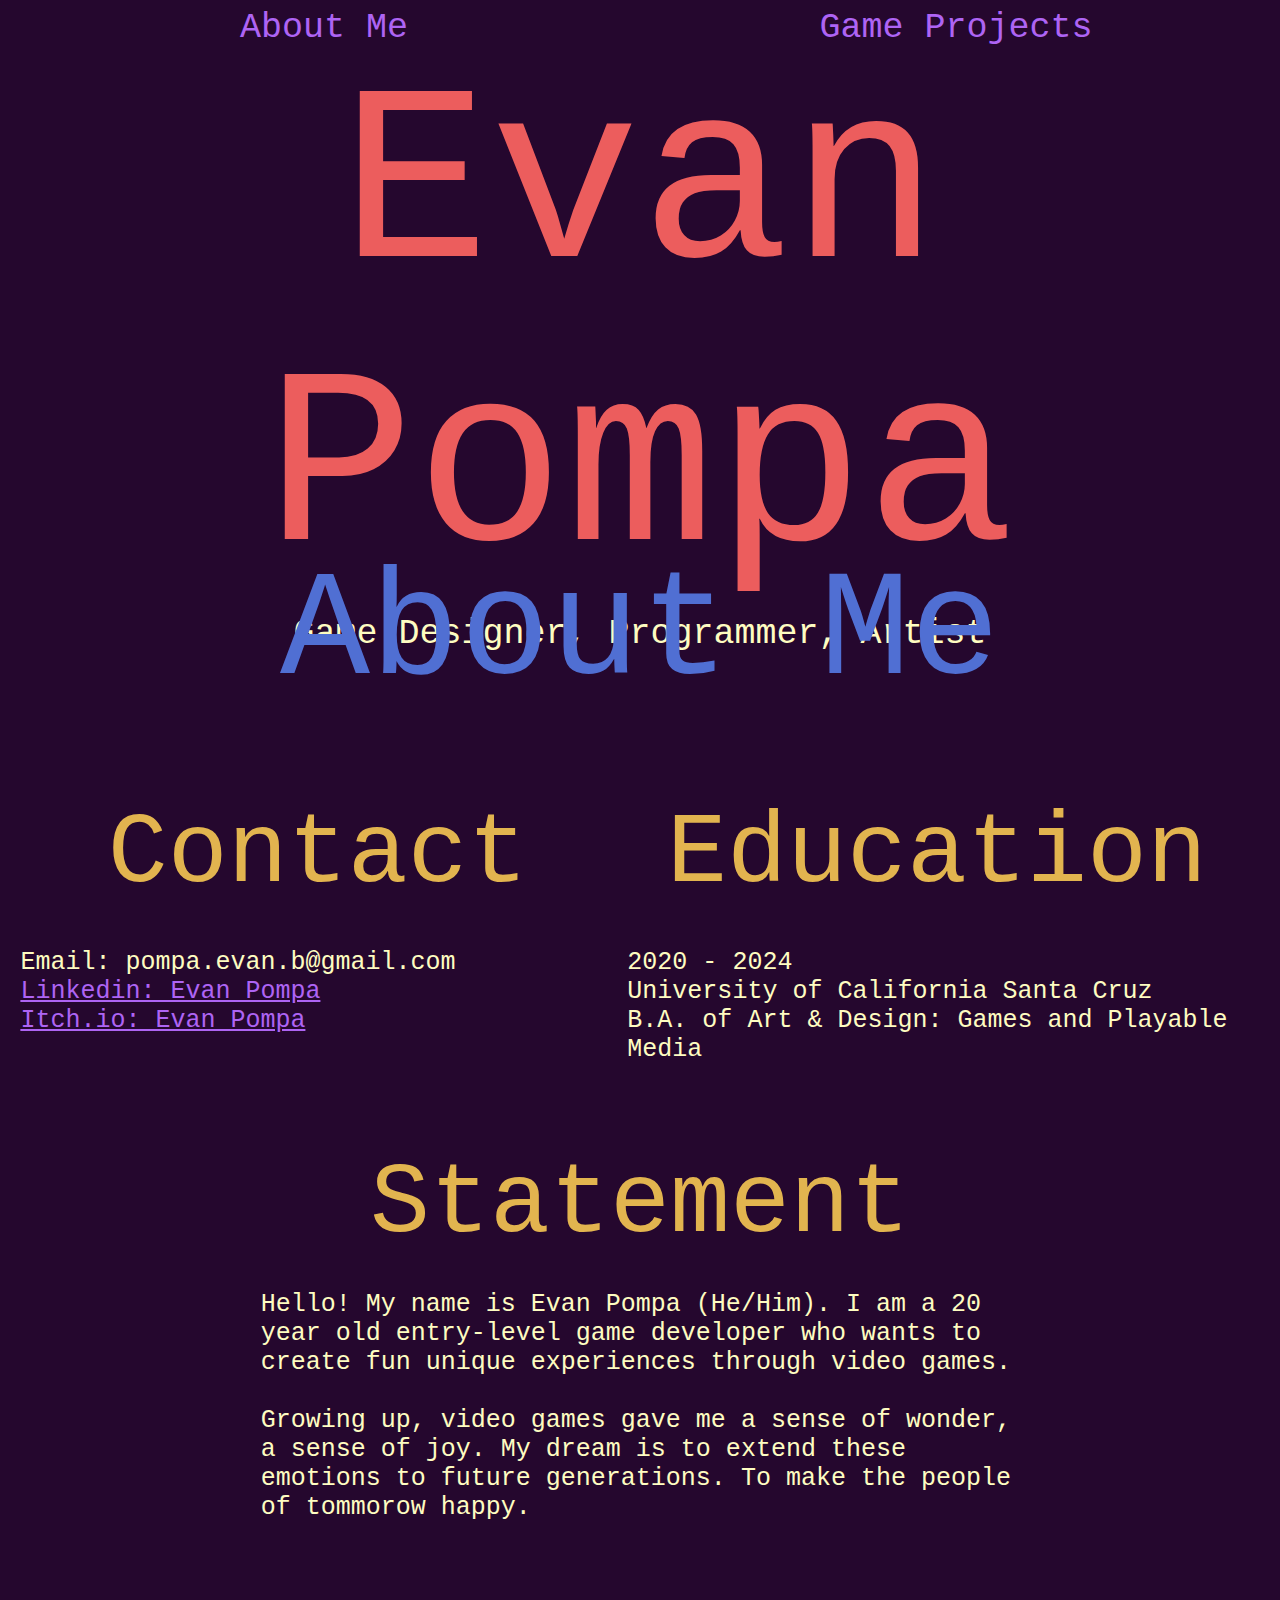
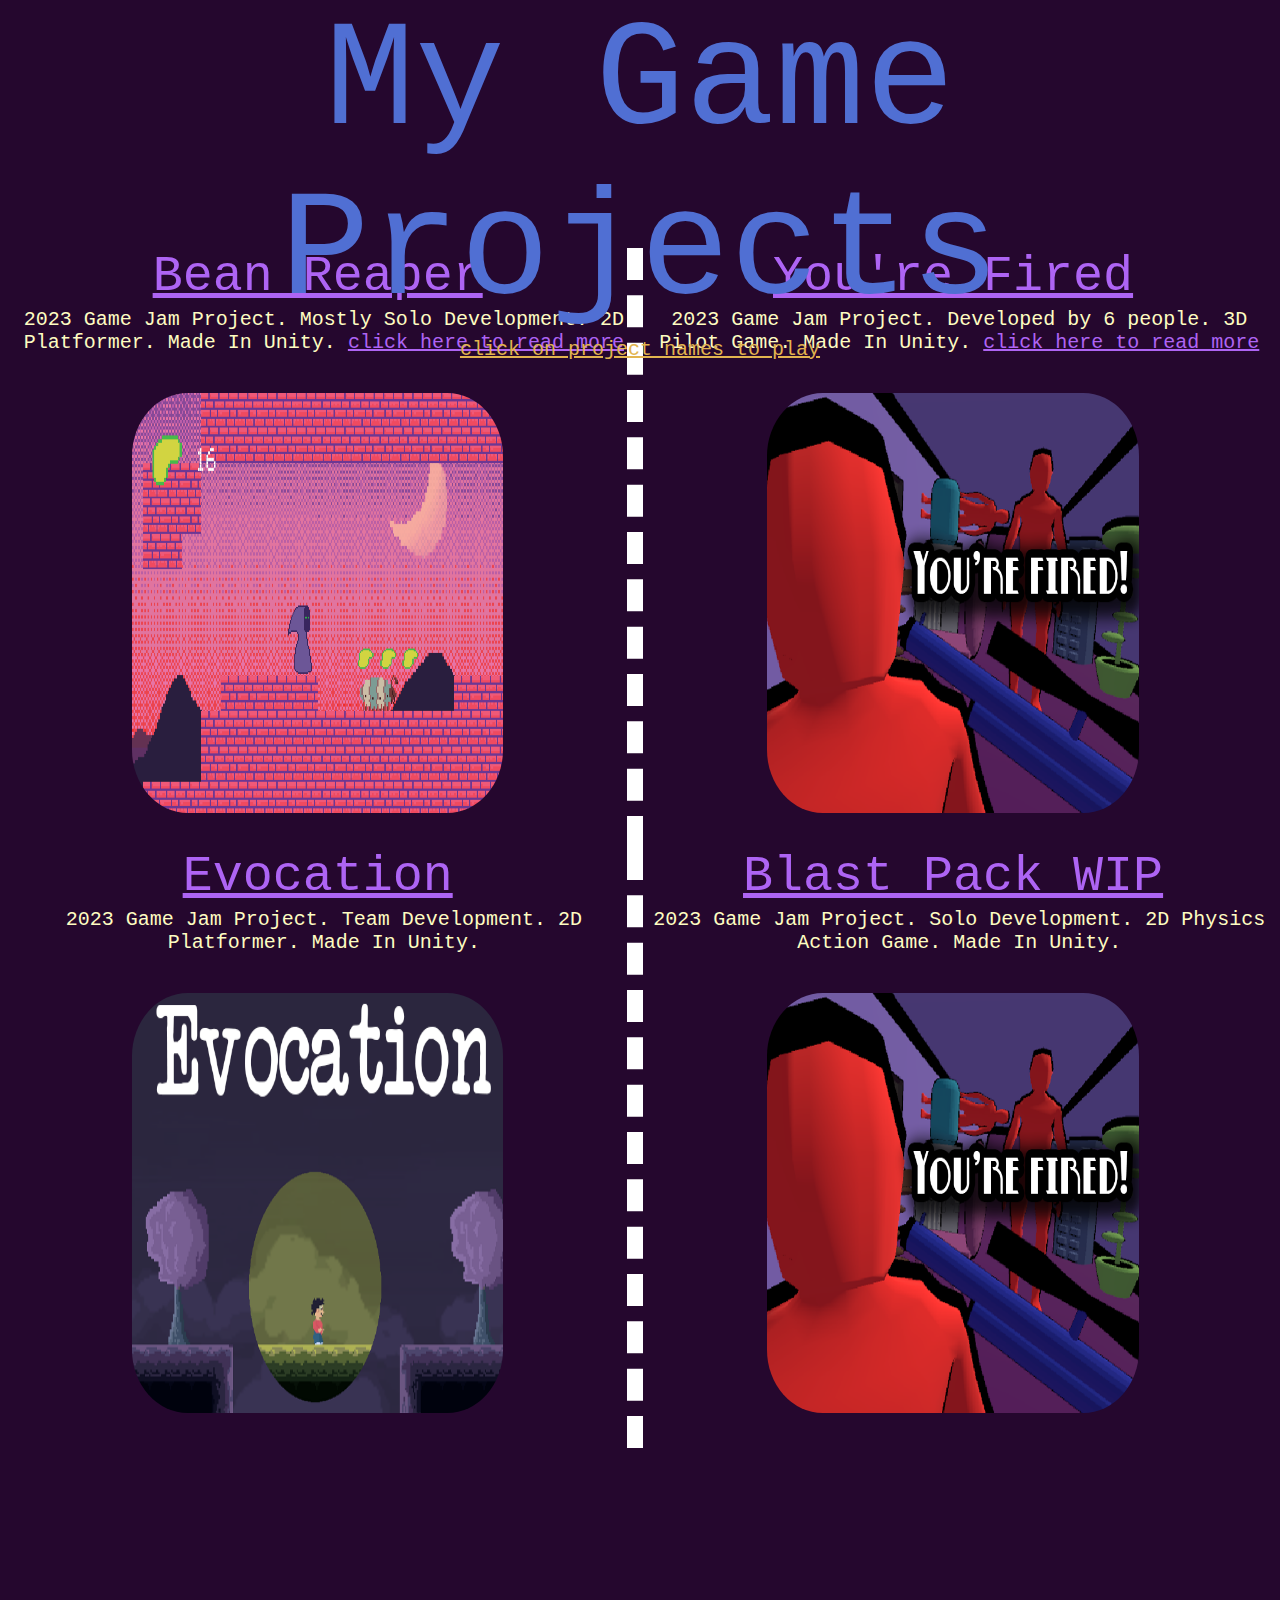
<file: index.html>
<!DOCTYPE html>
<html lang="en" style="background-color: rgb(37, 7, 46);">
<head>
    <meta charset="UTF-8">
    <meta name="viewport" content="width=device-width, initial-scale=1.0">
    <link rel="stylesheet" href="stylesheet.css">
    <title>Evan Pompa's Portfolio</title>
    <script src="JavaStyler.js"></script>
</head>
<body style="min-height: 400vh;">
    <div id="LinkBar">
        <a href="#AboutMe">
        <div>
            About Me
        </div>
        </a>
        <a href="#GameProjects">
        <div>
            Game Projects
        </div>
        </a>
    </div>

    <div id="Hero">
        Evan Pompa
        <div>
            Game Designer, Programmer, Artist
        </div>
    </div>



    <div id="AboutMe" class="title">About Me</div>

    <div class="DoubleContentBlock AboutMeDoubleSection">
        <div id="Contact"  class="header">Contact</div>

        <div style="padding-left: 2%;">
            Email: pompa.evan.b@gmail.com<br>
            <a href="https://www.linkedin.com/in/evan-pompa-bb9550178/">Linkedin: Evan Pompa</a><br>
            <a href="https://evanpompa.itch.io/">Itch.io: Evan Pompa</a>
        </div>

    </div>

    <div class="DoubleContentBlock AboutMeDoubleSection">
        <div id="Education" class="header">Education</div>

        <div>
            2020 - 2024 <br>
            University of California Santa Cruz <br>
            B.A. of Art & Design: Games and Playable Media
        </div>

    </div>

    <div id="Statement" class="SingleContentBlock">
        
        <div id="StatementHeader" class="header">Statement</div>

        <div>
            <br>
            Hello! My name is Evan Pompa (He/Him). 
            I am a 20 year old entry-level game developer who wants to create fun unique experiences through video games. <br><br>
            Growing up, video games gave me a sense of wonder, a sense of joy. My dream is to extend these emotions to future generations.
            To make the people of tommorow happy.
        </div>

    </div>


    
    <div id="GameProjects" class="title">
        My Game Projects
        <div id="Instructions">click on project names to play</div>
    </div>
    
    <div class="DoubleContentBlock ProjectDoubleSection leftGameObject">

        <div class="ProjectItemHeader"><a href="https://evanpompa.itch.io/bean-reaper"target="_blank">Bean Reaper</a></div>
        
        <div class="ProjectItemSub">
            2023 Game Jam Project. Mostly Solo Development. 2D Platformer. Made In Unity. <a href="BeanReaper.html">click here to read more</a> 
        </div>
        
        <div class="ProjectImageLocation">
            <img src="images/BeanReaper/br1.png">
        </div>

    </div>

    <div class="DoubleContentBlock ProjectDoubleSection RightGameObject">

        <div class="ProjectItemHeader"><a  href="https://anthony-molle.itch.io/youre-fired"target="_blank">You're Fired</a></div>
        
        <div class="ProjectItemSub">
            2023 Game Jam Project. Developed by 6 people. 3D Pilot Game. Made In Unity. <a href="URFired.html">click here to read more</a>
        </div>
        
        <div class="ProjectImageLocation">
            <img src="images/URFired/uf2.png">
        </div>

    </div>

    <div class="DoubleContentBlock ProjectDoubleSection leftGameObject">

        <div class="ProjectItemHeader"><a href="https://anthony-molle.itch.io/evocation"target="_blank">Evocation</a></div>
        
        <div class="ProjectItemSub">
            2023 Game Jam Project. Team Development. 2D Platformer. Made In Unity.  
        </div>
        
        <div class="ProjectImageLocation">
            <img src="images/Evocation/evo.png">
        </div>

    </div>

    <div class="DoubleContentBlock ProjectDoubleSection RightGameObject">

        <div class="ProjectItemHeader"><a  href="https://anthony-molle.itch.io/youre-fired"target="_blank">Blast Pack WIP</a></div>
        
        <div class="ProjectItemSub">
            2023 Game Jam Project. Solo Development. 2D Physics Action Game. Made In Unity.
        </div>
        
        <div class="ProjectImageLocation">
            <img src="images/URFired/uf2.png">
        </div>

    </div>
</body>
</html>
</file>
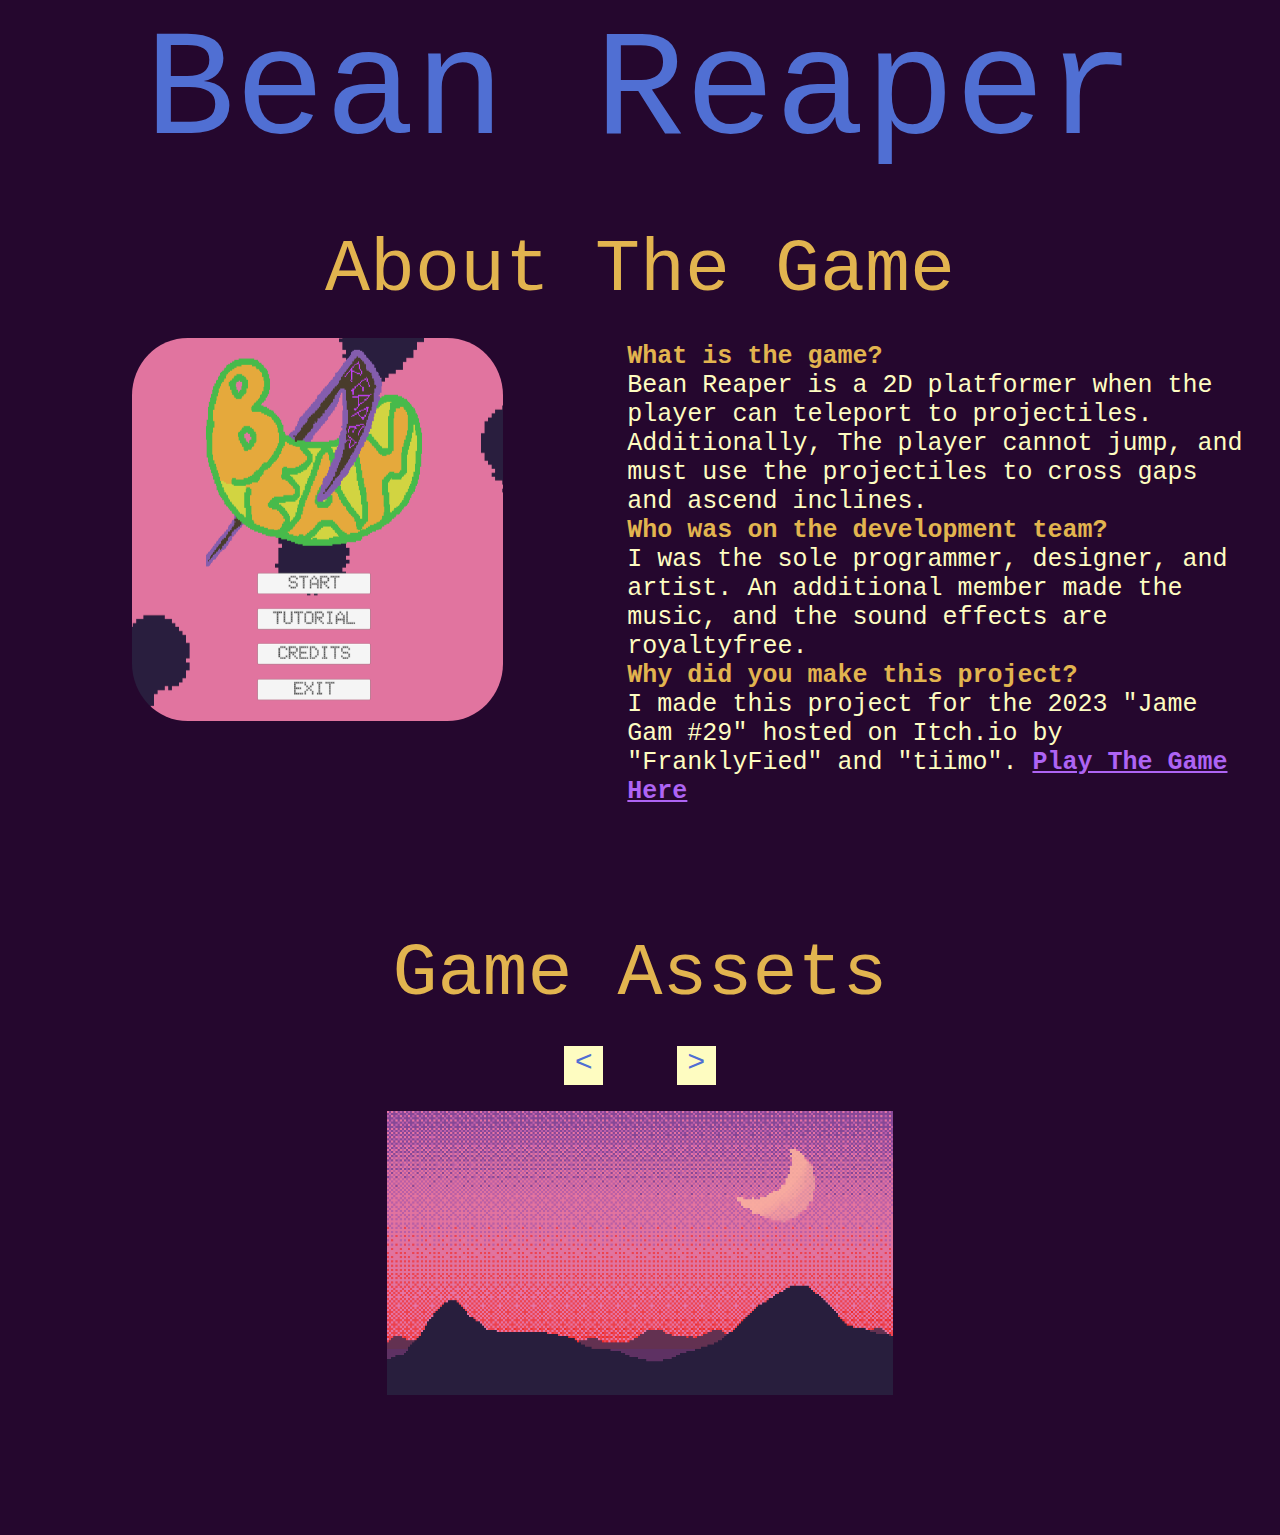
<file: BeanReaper.html>
<!DOCTYPE html>
<html lang="en" style="background-color: rgb(37, 7, 46);">
<head>
    <meta charset="UTF-8">
    <meta name="viewport" content="width=device-width, initial-scale=1.0">
    <title>Evan Pompa's Portfolio</title>
    <link rel="stylesheet" href="stylesheet.css">
    <script defer src="https://ajax.googleapis.com/ajax/libs/jquery/3.7.0/jquery.min.js"></script>
    <script defer src="JavaStyler.js"></script>
</head>
<body>
    <div class="title" style="color: rgb(80, 111, 211);">Bean Reaper</div>
    <div class="SubjectHeader2 SpaceAbove" style="color: rgb(226, 180, 79);">About The Game</div>
    <div class="DoubleContentBlock">
        <div class="ProjectImageLocation">
            <img src="images/BeanReaper/br2.png">
        </div>
    </div>
    <div class="DoubleContentBlock" style="margin-bottom: 10%;">
        <br>
        <b class="HighLight">What is the game?</b><br>
        Bean Reaper is a 2D platformer when the player can teleport to projectiles. 
        Additionally, The player cannot jump, and must use the projectiles to cross gaps and ascend inclines. <br>
        <b class="HighLight">Who was on the development team?</b><br>
        I was the sole programmer, designer, and artist. An additional member made the music, and the sound effects are royaltyfree.<br>
        <b class="HighLight">Why did you make this project?</b><br>
        I made this project for the 2023 "Jame Gam #29" hosted on Itch.io by "FranklyFied" and "tiimo".
        <a href="https://evanpompa.itch.io/bean-reaper"target="_blank"><b>Play The Game Here</b></a>
    </div>

    <div class="SubjectHeader2 " style="color: rgb(226, 180, 79);">Game Assets</div>

    <div id="brAssetImageWheel" class="imagewheelholder">
        <br>
        <div class="buttonholder">
            <div id="brbL" class="imageWheelButtons" style="float: left;">
                < 
            </div>
            <div id="brbR" class="imageWheelButtons" style="float: right;">
                >
            </div>
        </div>
        <img src="images/BeanReaper/br3.png">
        <img src="images/BeanReaper/br4.png" style="display: none;">
        <img src="images/BeanReaper/br5.png" style="display: none;">
        <img src="images/BeanReaper/br6.png" style="display: none;">

    </div>

</body>
</html>
</file>
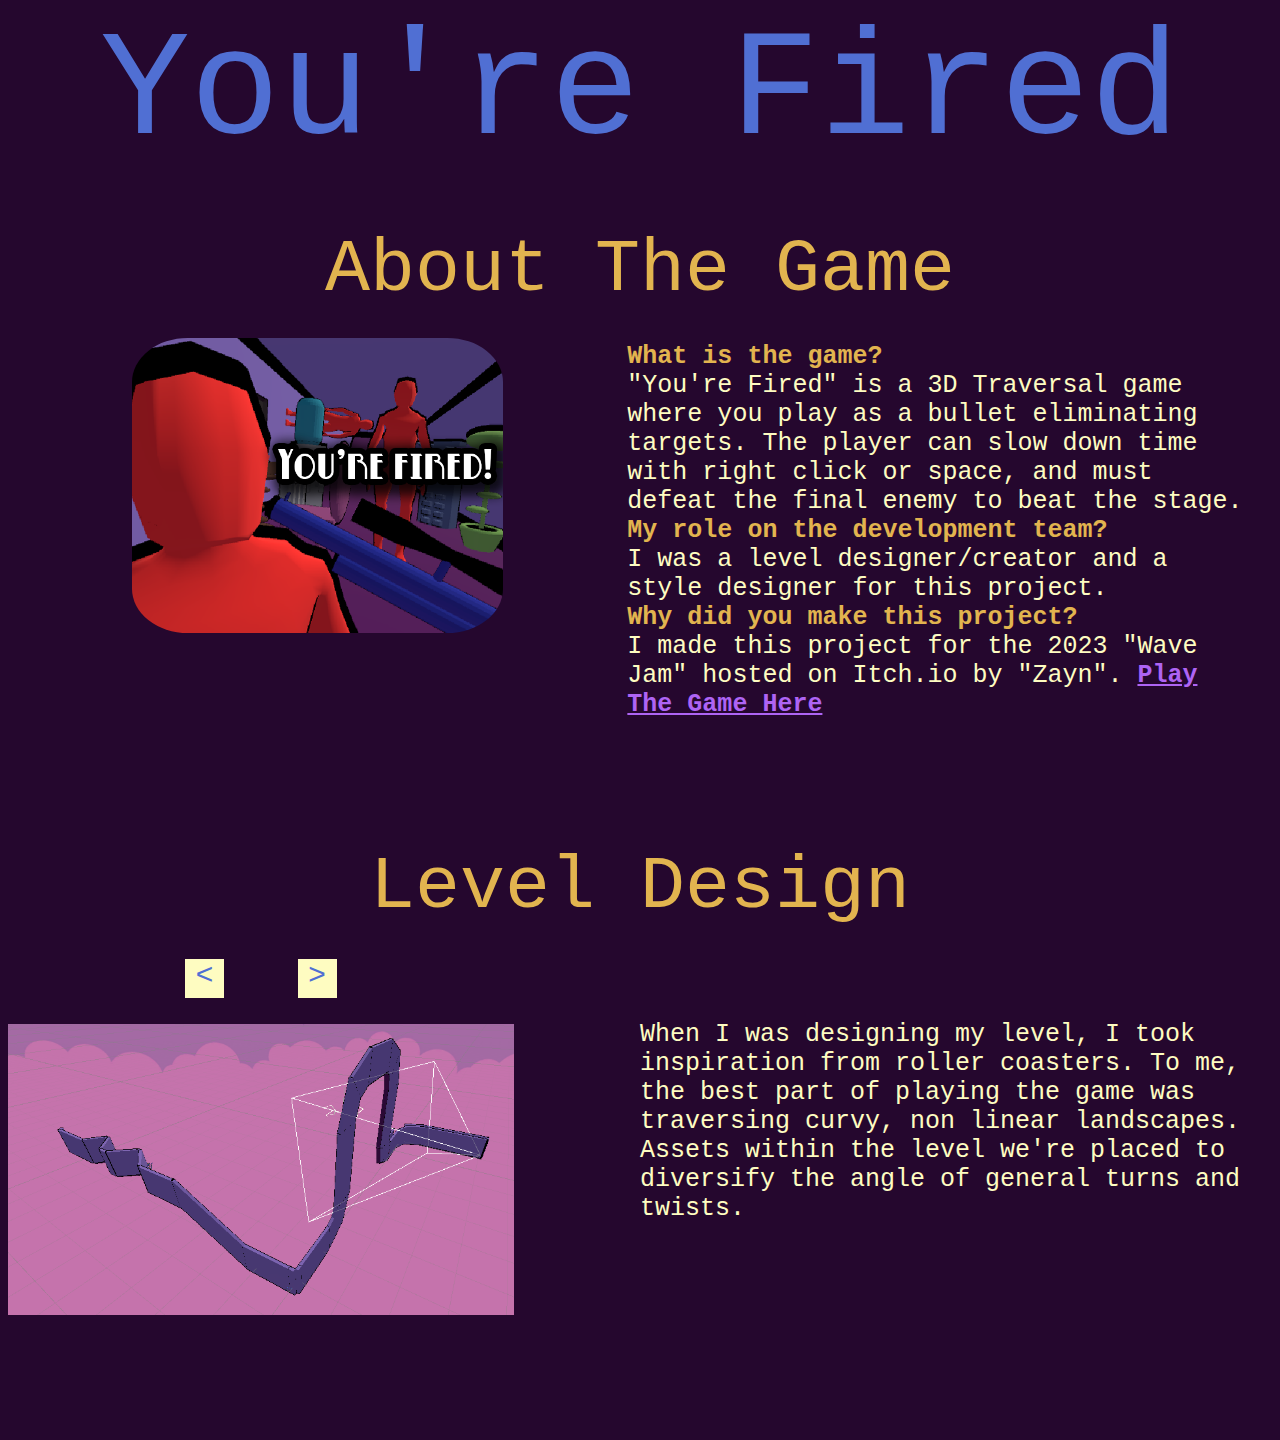
<file: URFired.html>
<!DOCTYPE html>
<html lang="en" style="background-color: rgb(37, 7, 46);">
<head>
    <meta charset="UTF-8">
    <meta name="viewport" content="width=device-width, initial-scale=1.0">
    <title>Evan Pompa's Portfolio</title>
    <link rel="stylesheet" href="stylesheet.css">
    <script defer src="https://ajax.googleapis.com/ajax/libs/jquery/3.7.0/jquery.min.js"></script>
    <script defer src="JavaStyler.js"></script>
</head>
<body>
    <div class="title" style="color: rgb(80, 111, 211);">You're Fired</div>
    <div class="SubjectHeader2 SpaceAbove" style="color: rgb(226, 180, 79);">About The Game</div>
    <div class="DoubleContentBlock">
        <div class="ProjectImageLocation">
            <img src="images/URFired/uf2.png">
        </div>
    </div>
    <div class="DoubleContentBlock" style="margin-bottom: 10%;">
        <br>
        <b class="HighLight">What is the game?</b><br>
        "You're Fired" is a 3D Traversal game where you play as a bullet eliminating targets. 
        The player can slow down time with right click or space, and must defeat the final enemy to beat the stage.<br>
        <b class="HighLight">My role on the development team?</b><br>
        I was a level designer/creator and a style designer for this project.<br>
        <b class="HighLight">Why did you make this project?</b><br>
        I made this project for the 2023 "Wave Jam" hosted on Itch.io by "Zayn".
        <a href="https://anthony-molle.itch.io/youre-fired"target="_blank"><b>Play The Game Here</b></a>
    </div>

    <div class="SubjectHeader2 " style="color: rgb(226, 180, 79);">Level Design</div>

    <div id="brAssetImageWheel" class="imagewheelholderleft">
        <br>
        <div class="buttonholder">
            <div id="brbL" class="imageWheelButtons" style="float: left;">
                < 
            </div>
            <div id="brbR" class="imageWheelButtons" style="float: right;">
                >
            </div>
        </div>
        <img src="images/URFired/ufl1.png">
        <img src="images/URFired/ufl2.png" style="display: none;">
        <img src="images/URFired/ufl3.png" style="display: none;">
        <img src="images/URFired/ufl4.png" style="display: none;">
        <img src="images/URFired/ufl5.png" style="display: none;">

    </div>

    <div class="DoubleContentBlock SpaceAbove2" style="margin-left: 10%;">
        When I was designing my level, I took inspiration from roller coasters.
        To me, the best part of playing the game was traversing curvy, non linear landscapes.
        Assets within the level we're placed to diversify the angle of general turns and twists.
    </div>

</body>
</html>
</file>
<file: stylesheet.css>
div{
    color: rgb(254, 252, 193);
    font-family: monospace;
}

#LinkBar{
    background-color: rgb(37, 7, 46);
    width: 100%;
    height: 40px;
    position: -webkit-sticky;
    position: sticky;
    top: 0%;
    
}
#LinkBar div{
    font-size: 35px;
    width: 50%;
    float: left;
    text-align: center;
    color: rgb(174, 100, 244);
}
#LinkBar div:hover{
    color: rgb(236, 93, 93);
}

#Hero{
    font-size: 250px;
    text-align: center;
    width: 100%;
    height: 500px;
    color: rgb(236, 93, 93);
}
#Hero div{
    font-size: 35px;
}

#AboutMe{
    height: 250px;
    color: rgb(80, 111, 211);
}
#Contact{
    height: 150px;
    color: rgb(226, 180, 79);
}
#Education{
    height: 150px;
    color: rgb(226, 180, 79);
}
#Statement{
    height: 800px;
}
#StatementHeader{
    color: rgb(226, 180, 79);
}

#Instructions{
    font-size: 20px;
    text-align: center;
    color: rgb(226, 180, 79);
    text-decoration: underline;
}
#GameProjects{
    height: 250px;
    color: rgb(80, 111, 211);
}


.title{
    font-size: 150px;
    text-align: center;
    width: 100%;
}
.header{
    width: 100%;
    text-align: center;
    font-size: 100px;
}
.SubjectHeader{
    text-align: center;
    font-size: 50px;
}
.SubjectHeader2{
    text-align: center;
    font-size: 75px;
}


.DoubleContentBlock{
    font-size: 25px;
    text-align: left;
    width: 49%;
    float: left;
    
}
.AboutMeDoubleSection{
    height: 350px;
}
.ProjectDoubleSection{
    height: 600px;
}
.leftGameObject{
    border: 1cap;
    border-color: white;
    border-right-style: dashed;
}

.SingleContentBlock{
    width: 60%;
    font-size: 25px;
    margin-left: 20%;

}

.ProjectItemHeader{
    width: 100%;
    font-size: 50px;
    height: 10%;
    text-align: center;
}
.ProjectItemSub{
    width: 100%;
    font-size: 20px;
    height: 10%;
    text-align: center;
    padding-left: 1%;
}
.ProjectImageLocation{
    width: 60%;
    height: 70%;
    margin-left: 20%;
    margin-top: 4%;
    border-radius: 15%;
}
.ProjectImageLocation img{
    width: 100%;
    height: 100%;
    border-radius: 15%;
}
.ProjectSpecificIMG{
    width: 50%;
    height: 50%;
    border-radius: 15%;
}

.HighLight{
    color: rgb(226, 180, 79);
}

a:link{
    color: rgb(174, 100, 244);
    text-decoration: underline;
}
a:visited{
    color: rgb(252, 155, 252);
    text-decoration: underline;
}
a:hover{
    color: rgb(236, 93, 93);
    
    text-decoration: none;
}

body{
    
}

.buttonholder{
    width: 30%;
    font-size: 25px;
    margin-left: 35%;
}
.imageWheelButtons{
    background-color: rgb(254, 252, 193);
    color: rgb(80, 111, 211);
    width: 39px;
    height: 39px;
    font-size: 30px;
    text-align: center;
    vertical-align: middle;
    cursor: pointer;
    -webkit-user-select: none; /* Safari */
    -ms-user-select: none; /* IE 10 and IE 11 */
    user-select: none; /* Standard syntax */
}

.imagewheelholder{
    width: 40%;
    font-size: 25px;
    margin-left: 30%;
    height: 500px;
    text-align: center;
    
}
.imagewheelholder img{
    padding-top: 5%;
    max-width: 100%;
    max-height: 100%;
    min-height: 20%;
    min-width: 20%;
}

.imagewheelholderleft{
    width: 40%;
    font-size: 25px;
    height: 500px;
    text-align: center;
    float: left;
}
.imagewheelholderleft img{
    padding-top: 5%;
    max-width: 100%;
    max-height: 80%;
    min-height: 20%;
    min-width: 20%;
}

.SpaceAbove{
    margin-top: 50px;
}
.SpaceAbove2{
    margin-top: 90px;
}
</file>
